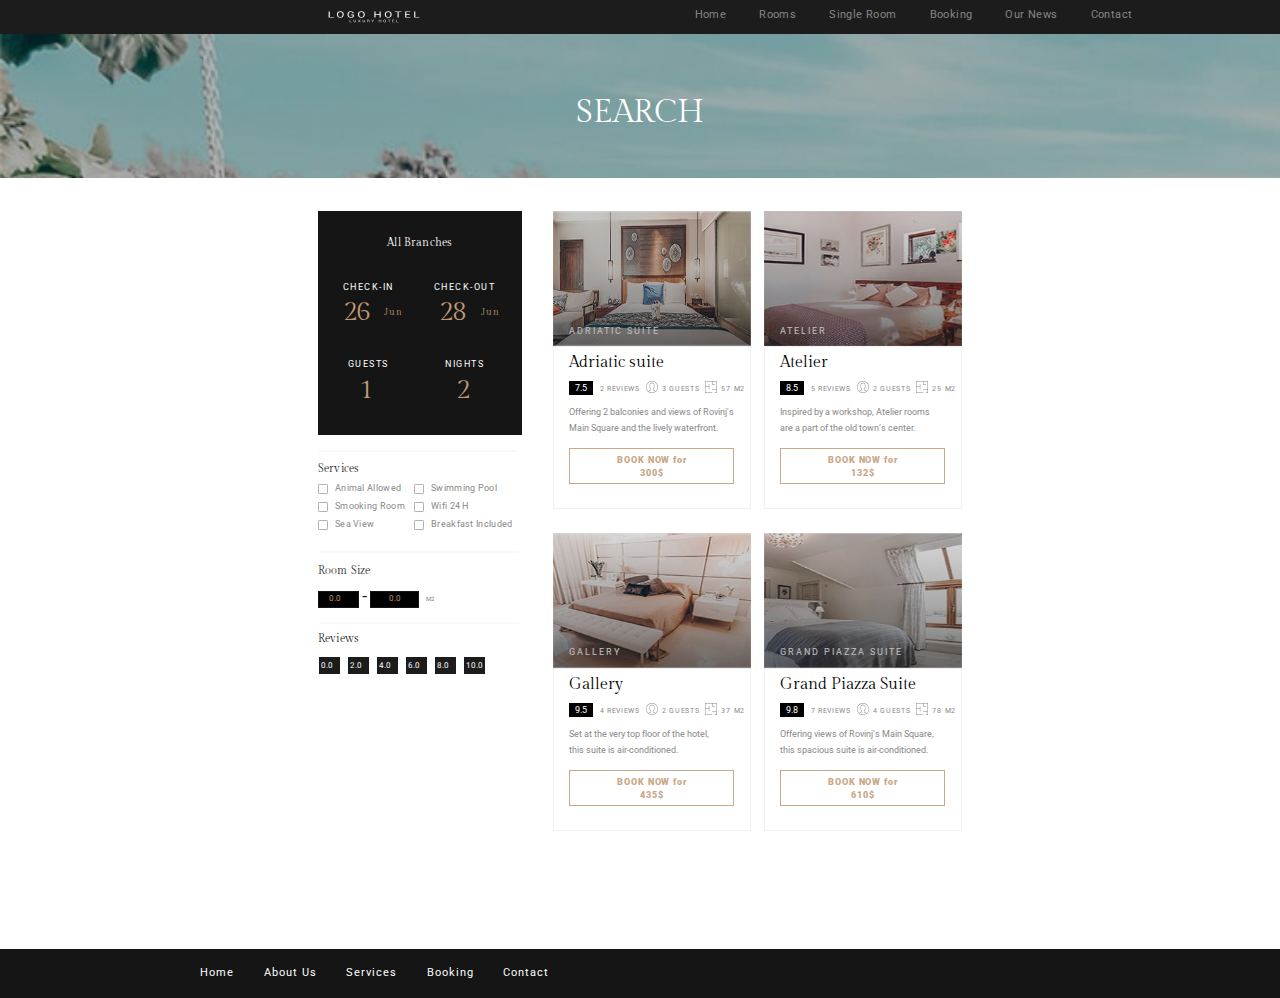
<file: list.html>
<!DOCTYPE html>
<html lang="en">

<head>
  <meta charset="UTF-8">
  <meta name="viewport" content="width=ho, initial-scale=1.0">
  <title>hotel bayview</title>
  <link href="https://fonts.googleapis.com/css2?family=Gilda+Display&family=Roboto:wght@300;400;900&display=swap"
    rel="stylesheet">
  <link rel="stylesheet" href="reset.css">
  <link rel="stylesheet" href="styles.css">
  <link rel="stylesheet" href="list.css">
</head>

<body>
  <header class="header">
    <div class="header__container">
      <a href="index.html"><img src="img/icons/logo.svg" alt="logo" class="header__logo"></a>
      <nav class="navigation">
        <a href="index.html" class="navigition__link">Home</a>
        <a href="list.html" class="navigition__link">Rooms</a>
        <a href="room.html" class="navigition__link">Single Room</a>
        <a href="#" class="navigition__link">Booking</a>
        <a href="#" class="navigition__link">Our News</a>
        <a href="#" class="navigition__link">Contact</a>
      </nav>
    </div>
    <div class="navigation__mobil"></div>
  </header>
  <main>
    <div class="search" data-speed="10" data-type="background">
      <h1 class="title title__search">SEARCH</h1>
    </div>
    <section class="list">
      <div class="list__content">
        <form class="form form__list">
          <div class="form__inner">
            <h2 class="title title__form">All Branches</h2>
            <div class="form__wrap">
              <div class="form__input-group form__input-group-bottom">
                <label for="date-in" class="form__label">CHECK-IN</label>
                <div class="form__part">
                  <input type="text" autocomplete="off" class="form__input" id="date-in"
                    placeholder="26">
                  <select size="1" class="form__select">
                    <option value="">Jan</option>
                    <option value="">Feb</option>
                    <option value="">Mar</option>
                    <option value="">Apr</option>
                    <option value="">May</option>
                    <option selected value="">Jun</option>
                    <option value="">Jul</option>
                    <option value="">Aug</option>
                    <option value="">Sep</option>
                    <option value="">Oct</option>
                    <option value="">Nov</option>
                    <option value="">Dec</option>
                  </select>
                </div>
              </div>
              <div class="form__input-group form__input-group-bottom">
                <label for="date-out" class="form__label">CHECK-OUT</label>
                <div class="form__part">
                  <input type="text" autocomplete="off" class="form__input" id="date-out"
                    placeholder="28">
                  <select size="1" class="form__select">
                    <option value="">Jan</option>
                    <option value="">Feb</option>
                    <option value="">Mar</option>
                    <option value="">Apr</option>
                    <option value="">May</option>
                    <option selected value="">Jun</option>
                    <option value="">Jul</option>
                    <option value="">Aug</option>
                    <option value="">Sep</option>
                    <option value="">Oct</option>
                    <option value="">Nov</option>
                    <option value="">Dec</option>
                  </select>
                </div>
              </div>
              <div class="form__input-group">
                <label for="guests" class="form__label">GUESTS</label>
                <input type="text" autocomplete="off" class="form__input form__input-width" id="guests"
                  placeholder="1">
              </div>
              <div class="form__input-group">
                <label for="nights" class="form__label">NIGHTS</label>
                <input type="text" autocomplete="off" class="form__input form__input-width" id="nights"
                  placeholder="2">
              </div>
            </div>
          </div>
          <div class="form__services">
            <h2 class="title title__form title__form-grey">Services</h2>
            <div class="form__option">
              <ul class="form__element">
                <li class="form__item">
                  <input type="checkbox" class="form__checkbox" id="Animal">
                  <label for="Animal" class="text">Animal Allowed</label>
                </li>
                <li class="form__item">
                  <input type="checkbox" class="form__checkbox" id="Smooking">
                  <label for="Smooking" class="text">Smooking Room</label>
                </li>
                <li class="form__item">
                  <input type="checkbox" class="form__checkbox" id="Sea">
                  <label for="Sea" class="text">Sea View</label>
                </li>
              </ul>
              <ul class="form__element">
                <li class="form__item">
                  <input type="checkbox" class="form__checkbox" id="Swimming">
                  <label for="Swimming" class="text">Swimming Pool</label>
                </li>
                <li class="form__item">
                  <input type="checkbox" class="form__checkbox" id="Wifi">
                  <label for="Wifi" class="text">Wifi 24 H</label>
                </li>
                <li class="form__item">
                  <input type="checkbox" class="form__checkbox" id="Breakfast">
                  <label for="Breakfast" class="text">Breakfast Included</label>
                </li>
              </ul>
            </div>
          </div>
          <div class="form__size">
            <h2 class="title__form title__form-grey title__form-bottom">Room Size</h2>
            <div class="form__size-input">
              <input type="text" class="form__input  form__input-small" placeholder="0.0">-<input type="text"
                class="form__input form__input-small form__input-left" placeholder="0.0">
              <span class="form__letter">M2</span>
            </div>
          </div>
          <div class="form__reviews">
            <h2 class="title__form title__form-grey title__form-bottom">Reviews</h2>
            <ul class="form__numbers">
              <li class="form__number form__number-color">0.0</li>
              <li class="form__number form__number-color">2.0</li>
              <li class="form__number form__number-color">4.0</li>
              <li class="form__number form__number-color">6.0</li>
              <li class="form__number form__number-color">8.0</li>
              <li class="form__number form__number-color">10.0</li>
            </ul>
          </div>
        </form>
        <div class="rooms__description">
          <h2 class="rooms__heading">List</h2>
          <div class="rooms__images">
            <a href="room.html" class="list__inner">
              <div class="rooms__wrap">
                <img src="img/rooms/Adriatic_Suite-min.jpg" class="list__image" alt="Adriatic Suite">
                <h5 class="rooms__caption">Adriatic Suite</h5>
              </div>
              <div class="list__description">
                <h5 class="title title__rooms">Adriatic suite</h5>
                <div class="rooms__part rooms__part-bottom">
                  <span class="rooms__item">7.5</span>
                  <span class="rooms__element">2 Reviews</span>
                  <img src="img/icons/user.svg" class="rooms__icon" alt="">
                  <span class="rooms__element">3 guests</span>
                  <img src="img/icons/plan.svg" class="rooms__icon" alt="">
                  <span class="rooms__element">57 M<sup>2</sup></span>
                </div>
                <p class="text text__rooms">Offering 2 balconies and views of Rovinj's
                  Main&nbsp;Square and the lively waterfront.</p>
                <button class="button button__list">BOOK NOW for 300$</button>
              </div>
            </a>
            <a href="room.html" class="list__inner list__inner-revers">
              <div class="rooms__wrap">
                <img src="img/rooms/Atelier-min.jpg" class="list__image" alt="Atelier">
                <h5 class="rooms__caption">Atelier</h5>
              </div>
              <div class="list__description list__description-reverse">
                <h5 class="title title__rooms">Atelier</h5>
                <div class="rooms__part rooms__part-bottom">
                  <span class="rooms__item">8.5</span>
                  <span class="rooms__element">5 Reviews</span>
                  <img src="img/icons/user.svg" class="rooms__icon" alt="">
                  <span class="rooms__element">2 guests</span>
                  <img src="img/icons/plan.svg" class="rooms__icon" alt="">
                  <span class="rooms__element">25 M<sup>2</sup></span>
                </div>
                <p class="text text__rooms">Inspired by a workshop, Atelier rooms
                  are&nbsp;a&nbsp;part&nbsp;of the old town’s center.</p>
                <button class="button button__list">BOOK NOW for 132$</button>
              </div>
            </a>
            <a href="room.html" class="list__inner">
              <div class="rooms__wrap">
                <img src="img/rooms/Gallery-min.jpg" class="list__image" alt="Gallery">
                <h5 class="rooms__caption">Gallery</h5>
              </div>
              <div class="list__description">
                <h5 class="title title__rooms">Gallery</h5>
                <div class="rooms__part rooms__part-bottom">
                  <span class="rooms__item">9.5</span>
                  <span class="rooms__element">4 Reviews</span>
                  <img src="img/icons/user.svg" class="rooms__icon" alt="">
                  <span class="rooms__element">2 guests</span>
                  <img src="img/icons/plan.svg" class="rooms__icon" alt="">
                  <span class="rooms__element">37 M<sup>2</sup></span>
                </div>
                <p class="text text__rooms">Set at the very top floor of the hotel,
                  this&nbsp;suite&nbsp;is air-conditioned.</p>
                <button class="button button__list button__list-bottom">BOOK NOW for 435$</button>
              </div>
            </a>
            <a href="room.html" class="list__inner list__inner-revers">
              <div class="rooms__wrap">
                <img src="img/rooms/Grand_Piazza_Suite-min.jpg" class="list__image" alt="Grand Piazza Suite">
                <h5 class="rooms__caption">Grand Piazza Suite</h5>
              </div>
              <div class="list__description list__description-reverse">
                <h5 class="title title__rooms">Grand Piazza Suite</h5>
                <div class="rooms__part rooms__part-bottom">
                  <span class="rooms__item">9.8</span>
                  <span class="rooms__element">7 Reviews</span>
                  <img src="img/icons/user.svg" class="rooms__icon" alt="">
                  <span class="rooms__element">4 guests</span>
                  <img src="img/icons/plan.svg" class="rooms__icon" alt="">
                  <span class="rooms__element">78 M<sup>2</sup></span>
                </div>
                <p class="text text__rooms">Offering views of Rovinj's Main Square,
                  this&nbsp;spacious suite is air-conditioned.</p>
                <button class="button button__list button__list-bottom">BOOK NOW for 610$</button>
              </div>
            </a>
          </div>
        </div>
      </div>
    </section>
  </main>
  <footer class="footer">
    <nav class="footer__navigation">
      <a href="index.html" class="footer__link">Home</a>
      <a href="#" class="footer__link">About Us</a>
      <a href="#" class="footer__link">Services</a>
      <a href="#" class="footer__link">Booking</a>
      <a href="#" class="footer__link">Contact</a>
    </nav>
  </footer>
  <script src="script.js"></script>
</body>

</html>
</file>
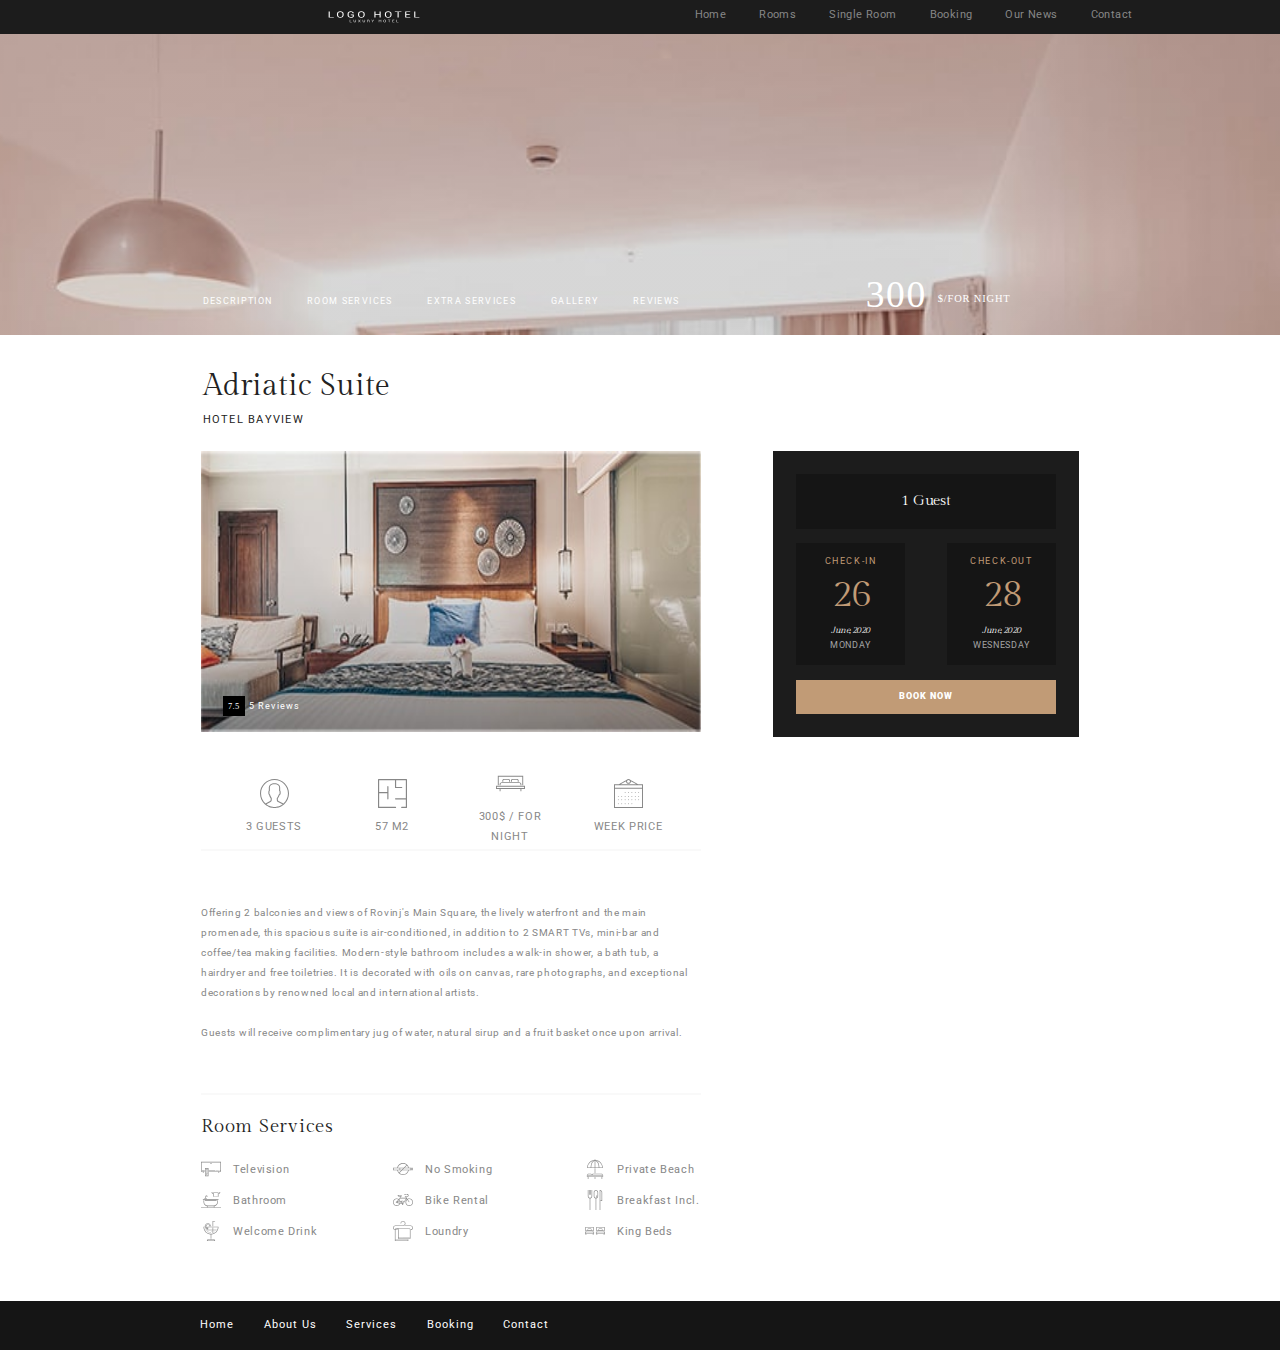
<file: room.html>
<!DOCTYPE html>
<html lang="en">

<head>
  <meta charset="UTF-8">
  <meta name="viewport" content="width=ho, initial-scale=1.0">
  <title>hotel bayview</title>
  <link href="https://fonts.googleapis.com/css2?family=Gilda+Display&family=Roboto:wght@300;400;900&display=swap"
    rel="stylesheet">
  <link rel="stylesheet" href="reset.css">
  <link rel="stylesheet" href="styles.css">
  <link rel="stylesheet" href="room.css">
</head>

<body>
  <header class="header">
    <div class="header__container">
      <a href="index.html"><img src="img/icons/logo.svg" alt="logo" class="header__logo"></a>
      <nav class="navigation">
        <a href="index.html" class="navigition__link">Home</a>
        <a href="list.html" class="navigition__link">Rooms</a>
        <a href="room.html" class="navigition__link">Single Room</a>
        <a href="#" class="navigition__link">Booking</a>
        <a href="#" class="navigition__link">Our News</a>
        <a href="#" class="navigition__link">Contact</a>
      </nav>
    </div>
    <div class="navigation__mobil"></div>
  </header>
  <main>
    <div class="room" data-speed="10" data-type="background">
      <div class="room__menu">
        <nav class="navigation navigation__room">
          <a href="#" class="navigition__link navigation__link-light">DESCRIPTION</a>
          <a href="#" class="navigition__link navigation__link-light">ROOM SERVICES</a>
          <a href="#" class="navigition__link navigation__link-light">EXTRA SERVICES</a>
          <a href="#" class="navigition__link navigation__link-light">GALLERY</a>
          <a href="#" class="navigition__link navigation__link-light">REVIEWS</a>
        </nav>
        <div class="room__value">
          <span class="room__price">300</span><span class="room__price-small">$/FOR night</span>
        </div>
      </div>
    </div>
    <section class="apartment">
      <h1 class="title title__apartment title__apartment-top">Adriatic Suite</h1>
      <h3 class="subtitle subtitle__apartment">HOTEL BAYVIEW</h3>
      <div class="apartment__container">
        <div class="apartment__inner">
          <div class="apartment__description">
            <img src="img/rooms/Adriatic_Suite-min.jpg" class="apartment__image" alt="">
            <div class="apartment__name">
              <span class="apartment__number">7.5</span>
              <span class="apartment__review">5 Reviews</span>
            </div>
            <ul class="apartment__wrap">
              <li class="apartment__part apartment__part-right">
                <img src="img/icons/user.svg" class="apartment__icon" alt="">
                <span class="apartment__item">3 GUESTS</span>
              </li>
              <li class="apartment__part">
                <img src="img/icons/plan.svg" class="apartment__icon" alt="">
                <span class="apartment__item">57 M2</span>
              </li>
              <li class="apartment__part apartment__part-big">
                <img src="img/icons/double-bed.svg" class="apartment__icon" alt="">
                <span class="apartment__item">300$ / FOR NIGHT</span>
              </li>
              <li class="apartment__part">
                <img src="img/icons/calendar-grey.svg" class="apartment__icon" alt="">
                <span class="apartment__item">WEEK PRICE</span>
              </li>
            </ul>
            <p class=" text text__apartment">Offering 2 balconies and views of Rovinj's Main Square, the&nbsp;lively
              waterfront and the main promenade, this&nbsp;spacious suite is air-conditioned, in addition to 2 SMART
              TVs, mini-bar and coffee/tea making facilities. Modern-style bathroom includes a walk-in shower, a bath
              tub, a hairdryer and free&nbsp;toiletries. It is decorated with oils on canvas, rare photographs, and
              exceptional decorations by renowned local and international artists.
              <br>
              <br>
              Guests will receive complimentary jug of water, natural sirup&nbsp;and a fruit basket once upon arrival.
            </p>
            <div class="apartment__services">
              <h2 class="title title__apartment title__apartment-small">Room Services</h2>
              <div class="apartment__grid">
                <div class="apartment__grid-item">
                  <img src="img/icons/television.svg" class="apartment__grid-icon" alt="">
                  <span class="apartment__grid-caption">Television</span>
                </div>
                <div class="apartment__grid-item">
                  <img src="img/icons/no-smoking.svg" class="apartment__grid-icon" alt="">
                  <span class="apartment__grid-caption">No Smoking</span>
                </div>
                <div class="apartment__grid-item">
                  <img src="img/icons/beach.svg" class="apartment__grid-icon" alt="">
                  <span class="apartment__grid-caption">Private Beach</span>
                </div>
                <div class="apartment__grid-item">
                  <img src="img/icons/bath.svg" class="apartment__grid-icon" alt="">
                  <span class="apartment__grid-caption">Bathroom</span>
                </div>
                <div class="apartment__grid-item">
                  <img src="img/icons/bicycle.svg" class="apartment__grid-icon" alt="">
                  <span class="apartment__grid-caption">Bike Rental</span>
                </div>
                <div class="apartment__grid-item">
                  <img src="img/icons/breakfast.svg" class="apartment__grid-icon" alt="">
                  <span class="apartment__grid-caption">Breakfast Incl.</span>
                </div>
                <div class="apartment__grid-item">
                  <img src="img/icons/cocktail.svg" class="apartment__grid-icon" alt="">
                  <span class="apartment__grid-caption">Welcome Drink</span>
                </div>
                <div class="apartment__grid-item">
                  <img src="img/icons/towel.svg" class="apartment__grid-icon" alt="">
                  <span class="apartment__grid-caption">Loundry</span>
                </div>
                <div class="apartment__grid-item">
                  <img src="img/icons/beds.svg" class="apartment__grid-icon" alt="">
                  <span class="apartment__grid-caption">King Beds</span>
                </div>
              </div>
            </div>
          </div>
        </div>
        <div class="reservation">
          <div class="reservation__guest">1 Guest</div>
          <div class="reservation__part">
            <div class="reservation__date">
              <span class="reservation__word">CHECK-IN</span>
              <span class="reservation__number">26</span>
              <span class="reservation__month">June, 2020</span>
              <span class="reservation__weekday">MONDAY</span>
            </div>
            <div class="reservation__date">
              <span class="reservation__word">CHECK-OUT</span>
              <span class="reservation__number">28</span>
              <span class="reservation__month">June, 2020</span>
              <span class="reservation__weekday">WESNESDAY</span>
            </div>
          </div>
          <button class="button button__reservation">BOOK NOW</button>
        </div>
      </div>
    </section>
  </main>
  <footer class="footer">
    <nav class="footer__navigation">
      <a href="index.html" class="footer__link">Home</a>
      <a href="#" class="footer__link">About Us</a>
      <a href="#" class="footer__link">Services</a>
      <a href="#" class="footer__link">Booking</a>
      <a href="#" class="footer__link">Contact</a>
    </nav>
  </footer>
  <script src="script.js"></script>
</body>
</file>
<file: styles.css>
.button {
  background: transparent;
  font-family: 'Roboto', sans-serif;
  font-weight: 900;
  letter-spacing: 1.35px;
  color: #ffffff;
  text-decoration: none;
}

.button:focus {
  outline: none;
}

.title {
  font-family: 'Gilda Display', serif;
}

.subtitle {
  font-family: 'Roboto', sans-serif;
}

.text {
  font-family: 'Roboto', sans-serif;
  font-size: 10.5px;
  line-height: 1.95;
  letter-spacing: 0.71px;
  color: #878787;
}

.header {
  position: fixed;
  top: 0;
  width: 100%;
  z-index: 99;
  padding: 11px 0;
  background-color: #1c1c1c;
}

.header__container {
  margin: 0 auto;
  width: 874px;
  display: flex;
  justify-content: space-between;
}

.header__logo {
  margin-top: 2px;
}

.navigation {
  display: flex;
  justify-content: space-between;
  width: 445px;
  font-family: 'Roboto', sans-serif;
  font-size: 10.5px;
  line-height: 1.95;
  letter-spacing: 0.35px;
}

.navigition__link {
  display: inline-block;
  text-decoration: none;
  color: #878787;
}

.navigition__link:hover {
  color: #ffffff;
}

.navigition__link::after {
  display: block;
  margin: auto;
  content: '';
  width: 0%;
  height: 1px;
  background-color: #878787;
  transition: width 0.5s ease-in-out;
}

.navigition__link:hover::after {
  width: 100%;
}

.rooms__wrap {
  position: relative;
  height: 184px;
}

.rooms__wrap::after {
  content:'';
  background-image: linear-gradient(to top, #1c1c1c, rgba(28, 28, 28, 0.5));
  display: block;
  position: absolute;
  top: 0;
  width: 100%;
  height: 100%;
  opacity: 0.3;
}

.rooms__caption {
  position: absolute;
  left: 23px;
  bottom: 10px;
  text-transform: uppercase;
  font-family: 'Roboto', sans-serif;
  font-size: 8.5px;
  line-height: 2.41;
  letter-spacing: 1.3px;
  color: #ffffff;
}

.rooms__icon {
  width: 17px;
  height: 17px;
}

.rooms__title-small {
  margin-bottom: 12px;
  font-size: 22.5px;
  line-height: 0.71;
  letter-spacing: 0.9px;
  color: #1c1c1c;
}

.rooms__element {
  margin-right: 13px;
  font-family: 'Roboto', sans-serif;
  font-size: 9px;
  line-height: 2.28;
  letter-spacing: 0.7px;
  color: #878787;
  text-transform: uppercase;
}

.rooms__item {
  margin-right: 3px;
  padding: 5px;
  background-color: #000000;
  font-family: 'Roboto', sans-serif;
  font-size: 8.5px;
  line-height: 2.41;
  letter-spacing: -0.17px;
  text-align: left;
  color: #ffffff;
}

.footer {
  padding: 25px 0 0 282px;
  height: 41px;
  background-color: #151515;
}

.footer__navigation {
  display: flex;
  justify-content: space-between;
  width: 333px;
  font-family: 'Roboto', sans-serif;
  font-size: 9.5px;
  line-height: 2.16;
  letter-spacing: 1.3px;
}

.footer__link {
  text-decoration: none;
  color: #ffffff;
}

.footer__link:hover {
  color: #878787;
}

.footer__link::after {
  display: block;
  margin: auto;
  content: '';
  width: 0%;
  height: 1px;
  background-color: #878787;
  transition: width 0.5s ease-in-out;
}

.footer__link:hover::after {
  width: 100%;
}

@media screen and (min-width: 1024px) and (max-width: 1439px) {
  .header {
    padding: 8px 0;
  }

  .header__container {
    box-sizing: border-box;
    padding-left: 180px;
    width: 985px;
  }

  .header__logo {
    width: 122px;
    height: 15px;
  }

  .navigation {
    width: 438px;
    font-size: 11px;
    line-height: 1.32;
    letter-spacing: 0.4px;
  }

  .button {
    font-size: 9px;
    font-weight: 900;
    line-height: 1.61;
    letter-spacing: 0.9px;
  }

  .text {
    font-size: 9px;
    line-height: 1.78;
    letter-spacing: 0.3px;
  }

  .rooms__item {
    padding: 2px 4px;
  }

  .rooms__element {
    margin-right: 11px;
    font-size: 7px;
    line-height: 2.07;
  }

  .rooms__icon {
    width: 12px;
    height: 12px;
  }

  .rooms__text {
    margin-bottom: 12px;
  }

  .rooms__caption {
    left: 18px;
    bottom: 8px;
    font-size: 9px;
    line-height: 1.61;
    letter-spacing: 1.4px;
  }

  .footer {
    padding: 17px 0 0 200px;
    height: 32px;
  }

  .footer__navigation {
    width: 349px;
    font-size: 11px;
    line-height: 1.32;
    letter-spacing: 1px;
  }
}

@media screen and (max-width: 1023px) {
  .header {
    padding: 6px 0 0;
  }

  .header__container {
    padding-left: 46px;
    width: 100%;
  }

  .rooms__caption {
    left: 23px;
    bottom: 17px;
    font-size: 18px;
    line-height: 1.14;
    letter-spacing: 3.2px;
  }

  .footer {
    padding: 17px 0 0 45px;
    height: 27px;
  }

  .footer__navigation {
    width: 408px;
    font-size: 16px;
    line-height: 0.56;
    letter-spacing: 1.4px;
  }

  .navigation {
    flex-direction: column;
    justify-content: start;
    padding-top: 32px;
    padding-right: 103px;
    padding-bottom: 46px;
    right: 0;
    top: 0;
    width: 100%;
    font-size: 14px;
    line-height: 2.75;
    letter-spacing: 0.84px;
    text-align: right;
    margin-top: -345px;
    transition: all 1.5s ease;
  }

  .navigation__mobil {
    display: block;
    position: absolute;
    z-index: 6;
    width: 23px;
    height: 2px;
    background-color: #fff;
    right: 58px;
    top: 19px;
    cursor: pointer;
  }

  .navigation__mobil:before {
    content: '';
    display: block;
    position: absolute;
    top: 0;
    left: 0;
    width: 23px;
    height: 2px;
    background-color: #fff;
    margin-top: -6px;
  }

  .navigation__mobil:after {
    content: '';
    display: block;
    position: absolute;
    top: 0;
    left: 0;
    width: 23px;
    height: 2px;
    background-color: #fff;
    margin-top: 6px;
  }

  .navigation__mobil-active {
    height: 0;
  }

  .navigation__mobil-active:before {
    transform: rotate(45deg);
    margin-top: 0;
  }

  .navigation__mobil-active:after {
    transform: rotate(-45deg);
    margin-top: 0;
  }

  .navigation-active {
    margin-top: 0;
  }

  .navigition__link {
    color: #ffffff;
    text-transform: uppercase;
  }

  .navigition__link:hover {
    text-shadow: 0px 0px 8px rgba(255, 255, 255, 1);
    transition: text-shadow 0.5s ease-in;
  }

  .navigition__link::after {
    margin-right: 0;
    width: 195px;
    height: 3px;
    background-color: #c19b76;
  }
}
</file>
<file: list.css>
.search {
  position: relative;
  padding: 145px 0 127px 0;
  background: url("img/list-bc-min.jpg") fixed;
  background-size: cover;
}

.search::after {
	content:'';
  background-image: linear-gradient(to top, rgba(28, 28, 28, 0.2), rgba(28, 28, 28, 0.2));
	display: block;
  position: absolute;
  top: 0;
	width: 100%;
  height: 100%;
  opacity: 0.7;
}

.title__search {
  position: relative;
  font-size: 52px;
  line-height: 1.29;
  letter-spacing: -0.2px;
  color: #ffffff;
  text-align: center;
  z-index: 1;
}

.list {
  margin: 0 auto;
  padding: 35px 0 72px 0;
}

.list__content {
  display: flex;
  justify-content: space-between;
  margin: 0 auto;
  max-width: 880px;
}

.list__inner {
  margin-bottom: 31px;
  max-width: 280px;
  text-decoration: none;
}

.list__image {
  width: 280px;
  height: 186px;
}

.list__description {
  padding-top: 26px;
  padding-left: 24px;
  border: solid 0.8px #f1f1f1;
}

.list__description .text__rooms {
  margin-bottom: 16px;
  letter-spacing: 0.62px;
}

.button__list {
  margin-bottom: 24px;
  padding: 5px 45px 6px 22px;
  border: solid 1.5px #c9a787;
  color: #c9a787;
  font-size: 8.5px;
  line-height: 2.41;
}

.button__list:hover {
  box-shadow: 0 0 8px 0 #c9a787 inset, 0 0 8px 3px #c9a787;
  transition: box-shadow 0.2s ease-in;
}

.button__list-bottom {
  margin-bottom: 29px;
}

.form__list {
  width: 31.6%;
}

.form__inner {
  position: relative;
  display: flex;
  flex-wrap: wrap;
  padding-top: 35px;
  padding-bottom: 42px;
  background-color: #151515;
}

.form__inner::after {
  position: absolute;
  display: block;
  content: '';
  bottom: -22px;
  width: 279px;
  height: 2px;
  background-color: #f9f9f9;
}

.form__wrap {
  display: flex;
  justify-content: space-between;
  flex-wrap: wrap;
  padding: 0 40px;
  background-color: #151515;
}

.form__input-group {
  display: flex;
  flex-direction: column;
  width: 80px;
}

.form__input-group-bottom {
  margin-bottom: 40px;
}

.form__label {
  font-family: 'Roboto', sans-serif;
  font-size: 9px;
  line-height: 2.28;
  letter-spacing: 1.6px;
  color: #ffffff;
  text-align: center;
}

.form__part {
  display: flex;
  justify-content: space-between;
  width: 71px;
}

.form__input {
  width: 50px;
  background-color: #151515;
  border: solid 0.8px #151515;
  color: #ffffff;
  font-family: 'Gilda Display', serif;
  font-size: 37.5px;
  line-height: 0.55;
  letter-spacing: -2.25px;
  text-align: center;
}

.form__input::placeholder {
  color: #c19b76;
}

.form__input-width {
  width: 70px;
}

.form__select{
  -webkit-appearance: none;
  border: none;
  background-color: #151515;
  color: #c19b76;
  font-family: 'Gilda Display', serif;
  font-size: 9px;
  letter-spacing: 1px;
}

.form__select:focus {
  outline: none;
}

.form__input-small {
  margin-right: 8px;
  padding-left: 10px;
  width: 39px;
  height: 20px;
  background-color: #000000;
  border: solid 0.8px #151515;
  color: #ffffff;
  font-family: 'Roboto', sans-serif;
  font-size: 10px;
  line-height: 1.81;
  letter-spacing: -0.16px;
  text-align: left;
}

.form__services {
  padding-top: 43px;
}

.form__services::after {
  display: block;
  content: '';
  margin: auto;
  margin-top: 23px;
  width: 279px;
  height: 2px;
  background-color: #f9f9f9;
}

.title__form {
  margin: 0 auto;
  margin-bottom: 40px;
  font-family: 'Gilda Display', serif;
  font-size: 15px;
  line-height: 1.37;
  letter-spacing: 0.2px;
  color: #ffffff;
}

.title__form-grey {
  margin-bottom: 9px;
  letter-spacing: 0.9px;
  color: #1c1c1c;
}

.title__form-bottom {
  margin-bottom: 14px;
}

.form__option {
  display: flex;
  justify-content: space-between;
  padding: 0 18px 0 3px;
}

.form__checkbox {
  display: none;
}

.form__checkbox + .text::before {
  content: "\2713";
  color: transparent;
  display: inline-block;
  margin-right: 10px;
  height: 9px;
  width: 9px;
  border-radius: 1.1px;
  border: solid 0.4px #b3b3b3;
  font-size: 12px;  
  line-height: 12px;
}

.form__checkbox:checked + .text:before {
  color: #000;
}

.form__size {
  padding-top: 21px;
}

.form__size::after {
  display: block;
  content: '';
  margin: auto;
  margin-top: 30px;
  width: 279px;
  height: 2px;
  background-color: #f9f9f9;
}

.form__reviews {
  padding-top: 22px;
}

.form__number {
  display: inline-block;
  margin-left: 1px;
  margin-right: 6px;
  padding-left: 8px;
  padding-top: 3px;
  width: 22px;
  height: 21px;
  background-color: #1c1c1c;
  font-family: 'Roboto', sans-serif;
  font-size: 9.5px;
  line-height: 2.16;
  letter-spacing: -0.19px;
  color: #ffffff;
}

.form__number-color:hover {
  background-color: #c19b76;
  transition: background-color 0.5s ease-in-out;
}

.form__number-big {
  margin-left: 4px;
  margin-right: 11px;
  padding: 3px 18px 0 7px;
  background-color: #1c1c1c;
  font-family: 'Roboto', sans-serif;
  font-size: 9.5px;
  line-height: 2.16;
  letter-spacing: -0.19px;
  color: #ffffff;
}

.form__number-left {
  margin-left: 8px;
}

.form__letter {
  font-family: 'Roboto', sans-serif;
  font-size: 9px;
  line-height: 2.28;
  color: #878787;
}

.rooms__description {
  width: 66%;
}

.rooms__wrap-bottom {
  margin-bottom: 20px;
}

.rooms__part-bottom {
  margin-bottom: 14px;
}

.rooms__item-size {
  padding: 4px;
}

.rooms__item-right {
  margin-right: 4px;
}

.rooms__element-right {
  margin-right: 8px;
}

.button__rooms {
  padding: 7px 20px 5px 26px;
  background-color: #1c1c1c;
  border: solid 1.5px #1c1c1c;
}

.rooms__caption {
  position: absolute;
  left: 24px;
  bottom: 9px;
  text-transform: uppercase;
  font-family: 'Roboto', sans-serif;
  font-size: 8.5px;
  line-height: 2.41;
  letter-spacing: 1.3px;
  color: #ffffff;
}

.rooms__images {
  display: flex;
  justify-content: space-between;
  flex-wrap: wrap;
}

.title__rooms {
  margin-bottom: 10px;
  color: #000000;
  font-size: 22.5px;
  line-height: 0.71;
}

.rooms__heading {
  display: none;
}

@media screen and (min-width: 1024px) and (max-width: 1439px) {
  .search {
    padding: 89px 0 42px 0;
  }

  .title__search {
    font-size: 32px;
    line-height: 1.48;
  }

  .list {
    padding: 33px 0 94px 0;
  }

  .list__content {
    max-width: 644px;
  }

  .list__form {
    margin-left: 10px;
    width: 33%;
  }

  .list__inner {
    margin-bottom: 24px;
    max-width: 198px;
  }

  .form__inner {
    padding-top: 25px;
    padding-bottom: 27px;
  }

  .form__inner::after {
    bottom: -17px;
    width: 199px;
  }

  .form__wrap {
    padding: 0 17px 0 10px;
  }

  .title__form {
    margin-bottom: 29px;
    font-size: 11px;
    line-height: 1.32;
    letter-spacing: 0.15px;
  }

  .form__label {
    font-size: 9px;
    line-height: 1.61;
    letter-spacing: 1.5px;
  }

  .form__input {
    font-size: 27px;
    line-height: 0.54;
    letter-spacing: -1.62px;
  }
  
  .form__input-small {
    margin-right: 3px;
    width: 27px;
    height: 13px;
    font-size: 8px;
    line-height: 1.81;
    letter-spacing: -0.16px;
  }

  .form__input-left {
    margin-left: 3px;
    padding-left: 18px;
  }

  .form__input-group-width {
    max-width: 85px;
  }

  .form__input-group-bottom {
    margin-bottom: 27px;
  }

  .form__input-black {
    width: 27px;
  }

  .form__input-light {
    line-height: 1.4;
  }

  .form__label {
    margin-bottom: 0;
  }

  .form__letter {
    font-size: 6px;
  }

  .form__services {
    padding-top: 27px;
  }

  .form__services::after {
    margin-top: 19px;
    width: 199px;
  }

  .title__form-grey {
    margin-bottom: 2px;
  }

  .form__option {
    padding: 0 9px 0 0;
  }

  .form__checkbox + .text::before {
    margin-right: 7px;
    height: 8px;
    width: 8px;
    font-size: 8px;
    line-height: 8px;
  }

  .form__size {
    padding-top: 11px;
  }

  .form__size::after {
    margin-top: 14px;
    width: 199px;
  }

  .title__form-bottom {
    margin-bottom: 9px;
  }

  .form__number-big {
    margin-left: 3px;
    padding: 1px 14px 1px 4px;
  }

  .form__reviews {
    padding-top: 8px;
  }

  .form__number {
    margin-right: 3px;
    padding-left: 2px;
    padding-top: 2px;
    width: 19px;
    height: 15px;
    font-size: 8px;
    line-height: 1.81;
    letter-spacing: -0.16px;
  }

  .rooms__wrap {
    height: 135px;
  }

  .rooms__caption {
    left: 16px;
    bottom: 5px;
    letter-spacing: 2px;
  }
  
  .list__image {
    width: 198px;
    height: 135px;
  }

  .list__description {
    padding-top: 11px;
    padding-left: 15px;
  }

  .list__description .text {
    letter-spacing: -0.01px;
  }

  .list__description .text__rooms {
    margin-bottom: 12px;
  }

  .title__rooms {
    font-size: 16px;
    line-height: 0.6;
  }

  .button__list {
    margin-bottom: 24px;
    padding: 5px 34px 3px 35px;
    width: 165px;
    line-height: 1.5;
  }

  .rooms__description {
    width: 63.5%
  }

  .title__rooms-small {
    margin-bottom: 7px;
    font-size: 16px;
    line-height: 0.72;
  }

  .rooms__part-bottom {
    margin-bottom: 6px;
  }

  .rooms__item {
    padding: 2px 6px;
  }

  .rooms__element {
    margin-right: 2px;
  }
}


@media screen and (max-width: 1023px) {
  .search {
    padding: 117px 0 89px 0;
  }

  .title__search {
    font-size: 48px;
    line-height: 0.63;
    letter-spacing: -0.8px;
  }

  .list {
    margin: 0 auto;
    padding: 32px 0 14px 0;
  }

  .list__content {
    flex-direction: column;
    max-width: 527px;
  }

  .form__list {
    width: 100%;
  }

  .form__inner {
    flex-direction: column;
    padding-top: 17px;
    padding-bottom: 0;
  } 

  .form__inner::after {
    display: none;
  }

  .title__form {
    font-size: 22px;
    line-height: 0.41;
    letter-spacing: 0.4px;
    text-align: center;
  }

  .form__inner .title__form {
    margin-bottom: 26px;
  }

  .form__input-group {
    width: 100px;
  }

  .form__label {
    margin-bottom: 6px;
    font-size: 14px;
    line-height: 0.64;
    letter-spacing: 2.7px;
  }

  .form__part {
    display: flex;
    flex-direction: column;
  }

  .form__input {
    width: 90px;
  }

  .form__select {
    margin-left: 33px;
    font-size: 20px;
    line-height: 1;
    letter-spacing: -1.2px;
  }

  .form__select-black {
    padding-top: 7px;
  }

  .form__wrap {
    height: 114px;
    padding: 0 45px 0 21px;
  }

  .form__input-group {
    margin-right: 12px;
  }

  .form__input-group-bottom {
    margin-bottom: 0;
  }

  .form__services {
    padding-top: 39px;
  }

  .form__services::after {
    display: none;
  } 

  .form__option {
    padding: 0 21px 0 54px;
  }

  .form__services .title__form-grey {
    margin-bottom: 32px;
  }

  .form__item {
    margin-bottom: 15px;
  }

  .form .text {
    font-size: 16px;
    line-height: 0.56;
    letter-spacing: 0.96px;
  }

  .form__checkbox + .text::before {
    height: 14px;
    width: 14px;
  }

  .form__size {
    padding-top: 26px;
  }

  .form__size .title__form-grey {
    margin-bottom: 20px;
  }

  .form__size::after {
    display: none;
  }
  
  .form__size-input {
    display: flex;
    justify-content: space-between;
    margin: 0 auto;
    max-width: 210px;
  }

  .form__input-small {
    box-sizing: border-box;
    padding-right: 10px;
    width: 67px;
    height: 28px;
  }

  .form__input-light {
    font-size: 14px;
    line-height: 0.64;
    letter-spacing: -0.28px;
    text-align: right;
  }

  .form__letter {
    display: none;
  }

  .form__reviews {
    padding-top: 52px;
  }

  .form__reviews .title__form-grey {
    margin-bottom: 47px;
    letter-spacing: 1.2px;
  }

  .form__numbers {
    margin-left: 67px;
    max-width: 396px;
  }

  .form__number {
    box-sizing: border-box;
    margin-right: 12px;
    padding: 8px 15px;
    width: 49px;
    height: 24px;
    font-size: 14px;
    line-height: 0.64;
    letter-spacing: -0.28px;
  }

  .rooms__description {
    padding-top: 32px;
  }

  .rooms__heading {
    display: block;
    margin-bottom: 16px;
    font-family: 'Gilda Display', serif;
    font-size: 22px;
    line-height: 0.41;
    letter-spacing: 1.32px;
    text-align: center;
  }

  .rooms__description {
    padding-left: 15px;
    width: 100%;
  }

  .rooms__part {
    display: none;
  }

  .list__inner {
    display: flex;
    box-sizing: border-box;
    padding: 17px 20px 17px 15px;
    margin-bottom: 18px;
    max-width: 503px;
    height: 168px;
    border: solid 1px #a3a3a3;
  }

  .list__inner-revers {
    flex-direction: row-reverse;
    margin-bottom: 24px;
    padding: 17px 13px;
  }

  .rooms__wrap {
    height: 133px;
  }

  .list__image {
    width: 198px;
    height: 133px;
  }

  .list__description {
    padding-top: 0;
    border: none;
  }

  .list__description-reverse {
    padding-left: 0;
    padding-top: 7px;
    padding-right: 30px;
  }

  .list__description .text__rooms {
    margin-bottom: 8px;
    letter-spacing: 0.93px;
  }

  .list__description .button {
    line-height: 1;
    letter-spacing: 1.9px;
  }

  .button__list {
    padding: 8px 16px 7px 14px;
  }

  .title__rooms-small {
    font-size: 22px;
    line-height: 0.7;
  }

  .text__rooms {
    margin-bottom: 9px;
    font-size: 16px;
    line-height: 1.5;
  }

  .rooms__caption {
    left: 14px;
    bottom: 17px;
    font-size: 14px;
    line-height: 0.64;
    letter-spacing: 2.5px;
  }
}
</file>
<file: room.css>
.room {
  position: relative;
  padding-top: 285px;
  padding-bottom: 22px;
  background: url(img/room-background-min.jpg) 50% 100% fixed;
  background-size: cover;
  background-position: bottom 0;
}

.room::after {
	content:'';
  background-image: linear-gradient(to top, rgba(28, 28, 28, 0.2), rgba(28, 28, 28, 0.2));
	display: block;
  position: absolute;
  top: 0;
  left: 0;
	width: 100%;
  height: 100%;
  opacity: 0.7;
}

.room__menu {
  display: flex;
  justify-content: space-between;
  margin: 0 auto;
  max-width: 875px;
  width: 100%;
}

.navigation__room {
  position: relative;
  max-width: 477px;
  width: 100%;
  padding-top: 6px;
  font-size: 9px;
  line-height: 2.28;
  letter-spacing: 1.35px;
  z-index: 1;
}

.room__value {
  position: relative;
  z-index: 1;
  padding-right: 67px;
}

.room__price {
  margin-right: 11px;
  font-size: 37.5px;
  line-height: 0.55;
  letter-spacing: 1.6px;
  color: #ffffff;
}

.room__price-small {
  vertical-align: top;
  font-size: 10.5px;
  line-height: 2.6;
  letter-spacing: 0.8px;
  color: #ffffff;
  text-transform: uppercase;
}

.navigation__link-light {
  color: #ffffff;
}

.navigation__link-light:hover {
  color: #3d3838;
}

.apartment {
  margin: 0 auto;
  padding-top: 36px;
  padding-bottom: 59px;
}

.apartment__container {
  display: flex;
  justify-content: space-between;
  margin: 0 auto;
  max-width: 878px;
  width: 100%;
}

.apartment__description {
  position: relative;
  max-width: 579px;
}

.apartment__name {
  position: absolute;
  top: 245px;
  left: 22px;
}

.apartment__number {
  padding: 5px;
  background-color: #000000;
  font-size: 8.5px;
  line-height: 2.41;
  letter-spacing: 0.34px;
  color: #ffffff;
}

.apartment__review {
  font-family: 'Roboto', sans-serif;
  font-size: 8.5px;
  line-height: 2.41;
  letter-spacing: 1.19px;
  color: #ffffff;
}

.title__apartment {
  margin-bottom: 7px;
  font-size: 30px;
  max-width: 875px;
  margin: 0 auto 9px;
}

.title__apartment-small {
  margin-bottom: 24px;
  font-size: 19px;
  line-height: 0.84;
  letter-spacing: 0.76px;
}

.subtitle__apartment {
  margin: 0 auto 21px;
  max-width: 875px;
  font-size: 10.5px;
  line-height: 1.95;
  letter-spacing: 1.25px;
}

.apartment__image {
  margin-bottom: 37px;
  width: 579px;
  height: 281px;
}

.apartment__wrap {
  position: relative;
  display: flex;
  justify-content: space-between;
  padding: 0 23px;
  margin: 0 auto;
  margin-bottom: 55px;
}

.apartment__wrap::after {
  display: block;
  position: absolute;
  top: 80px;
  left: 0;
  content: '';
  width: 579px;
  height: 2px;
  background-color: #f9f9f9;
}

.apartment__part {
  display: flex;
  justify-content: center;
  flex-direction: column;
  width: 100px;
}

.apartment__icon {
  margin: 0 auto;
  margin-bottom: 9px;
  width: 29px;
  height: 29px;
}

.apartment__item, .apartment__grid-caption {
  font-family: 'Roboto', sans-serif;
  font-size: 10.5px;
  line-height: 1.95;
  letter-spacing: 0.63px;
  text-align: left;
  color: #878787;
  text-align: center;
}

.text__apartment {
  position: relative;
  margin-bottom: 76px;
  max-width: 576px;
  letter-spacing: 0.69px;
  line-height: 2;
}

.text__apartment::after {
  display: block;
  position: absolute;
  top: 190px;
  left: 0;
  content: '';
  width: 579px;
  height: 2px;
  background-color: #f9f9f9;
}

.apartment__grid {
  display: grid;
  grid-template-columns: 140px 140px 140px;
  grid-column-gap: 52px;
  grid-row-gap: 10px;
}

.apartment__grid-icon {
  margin-right: 8px;
  width: 20px;
  height: 20px;
}

.reservation {
  padding: 23px;
  max-width: 231px;
  width: 100%;
  min-height: 234px;
  height: 100%;
  background-color: #1c1c1c;
}

.reservation__guest {
  margin-bottom: 14px;
  padding: 17px 80px;
  background-color: #151515;
  font-family: 'Gilda Display', serif;
  font-size: 15px;
  line-height: 1.37;
  letter-spacing: -0.2px;
  color: #ffffff;
  text-align: center;
}

.reservation__part {
  display: flex;
  justify-content: space-between;
  margin-bottom: 15px;
}

.reservation__date {
  display: flex;
  flex-direction: column;
  padding: 8px 0 16px;
  max-width: 109px;
  width: 100%;
  background-color: #151515;
  text-align: center;
}

.reservation__word {
  margin-bottom: 14px;
  font-family: 'Roboto', sans-serif;
  font-size: 9px;
  line-height: 2.28;
  letter-spacing: 1.6px;
  color: #c19b76;
}

.reservation__number {
  margin-bottom: 20px;
  font-family: 'Gilda Display', serif;
  font-size: 37.5px;
  line-height: 0.55;
  letter-spacing: -2.25px;
  color: #c19b76;
}

.reservation__month {
  margin-bottom: 6px;
  font-family: 'Gilda Display', serif;
  font-style: italic;
  font-size: 9px;
  letter-spacing: -0.54px;
  color: #ffffff;
}

.reservation__weekday {
  font-family: 'Roboto', sans-serif;
  font-size: 8.5px;
  letter-spacing: 0.68px;
  color: #a3a3a3;
}

.button__reservation {
  padding: 9px 0;
  width: 100%;
  background-color: #c19b76;
  border: solid 1.5px #c19b76;
  font-size: 8.5px;
}

.button__reservation:hover {
  text-shadow: 0px 0px 6px rgba(255, 255, 255, 1);
  background-color: #bf6652;
  border: solid 1.5px #bf6652;
  transition: all 0.5s ease-in;
}

@media (min-width: 1680px) {
  .navigation__reservation {
    max-width: 577px;
  }
}

@media screen and (min-width: 1260px) and (max-width: 1439px) {
  .apartment__description {
    max-width: 500px;
  }

  .apartment__image {
    width: 500px;
  }

  .text__apartment {
    max-width: 490px;
    font-size: 10px;
  }

  .text__apartment::after {
    width: 500px;
  }

  .apartment__wrap::after {
    width: 500px;
  }

  .reservation {
    max-width: 260px;
  }
}

@media screen and (min-width: 1024px) and (max-width: 1259px) {
  .room {
    padding-top: 156px;
    padding-bottom: 11px;
    padding-left: 202px;
    padding-right: 244px;
  }

  .navigation__room {
    width: 72.5%;
  }

  .room__value {
    padding-right: 0;
  }

  .room__price {
    font-size: 27px;
    line-height: 0.7;
  }

  .room__price-small {
    font-size: 9px;
    line-height: 2.5;
    letter-spacing: 0.87px;
  }

  .title__apartment {
    max-width: 625px;
    font-size: 21.5px;
    line-height: 0.53;
  }

  .apartment {
    padding-top: 23px;
    padding-bottom: 57px;
  }

  .subtitle__apartment {
    margin-bottom: 11px;
    max-width: 625px;
    letter-spacing: 0.22px;
  }

  .apartment__container {
    width: 60.8%;
  }

  .apartment__description {
    max-width: 411px;
  }

  .apartment__image {
    margin-bottom: 22px;
    width: 411px;
    height: 200px;
  }

  .apartment__name {
    top: 171px;
    left: 15px;
  }

  .apartment__number {
    padding: 2px 4px;
    font-size: 8px;
    line-height: 1.81;
    letter-spacing: 0.32px;
  }

  .apartment__review {
    font-size: 9px;
    line-height: 1.61;
    letter-spacing: 2px;
  }

  .apartment__wrap {
    margin-bottom: 35px;
    padding: 0;
  }

  .apartment__wrap::after {
    top: 60px;
    width: 411px;
  }

  .apartment__icon {
    margin-bottom: 5px;
    width: 21px;
    height: 21px;
  }
  .apartment__item {
    font-size: 9px;
    line-height: 1.61;
    letter-spacing: 0.54px;
  }

  .text__apartment {
    margin-bottom: 15px;
    max-width: 400px;
    letter-spacing: 0.58px;
    text-align: left;
  }

  .text__apartment::after {
    display: none;
  }

  .title__apartment-small {
    margin-bottom: 12px;
    font-size: 14px;
    line-height: 0.82;
    letter-spacing: 0.56px;
  }

  .apartment__grid {
    grid-template-columns: 110px 110px 110px;
    grid-column-gap: 27.5px;
    grid-row-gap: 8px;
  }

  .apartment__grid-icon {
    margin-right: 4px;
    width: 14px;
    height: 12px;
  }

  .apartment__grid-caption {
    font-size: 9px;
    line-height: 1.61;
    letter-spacing: 0.54px;
  }

  .reservation {
    padding: 16px 16px 15px;
    max-width: 167px;
    min-height: 168px;
  } 

  .reservation__guest {
    margin-bottom: 14px;
    padding: 11px 40px;
    font-size: 11px;
    line-height: 1.32;
    letter-spacing: -0.44px;
  }

  .reservation__part {
    margin-bottom: 10px;
  }

  .reservation__date {
    padding: 4px 0 7px;
    width: 45%;
  }

  .reservation__word {
    margin-bottom: 9px;
    font-size: 8px;
    line-height: 1.81;
    letter-spacing: 0.64px;
  }

  .reservation__number {
    margin-bottom: 6px;
    font-size: 27px;
    line-height: 0.54;
    letter-spacing: 1.2px;
  }

  .reservation__month {
    margin-bottom: 0;
    font-size: 8px;
    line-height: 1.81;
    letter-spacing: -0.48px;
  }

  .reservation__weekday {
    font-size: 8px;
    line-height: 1.81;
    letter-spacing: 0.64px;
  } 

  .button__reservation {
    padding: 4px 0;
  }
}

@media screen and (max-width: 1023px) {
  .room {
    padding: 0;
    height: 239px;
  }

  .room__menu {
    display: none;
  }

  .apartment {
    position: relative;
    padding-bottom: 33px;
  }

  .title__apartment-top {
    position: absolute;
    top: -117px;
    left: 50%;
    margin-left: -190px;
    max-width: 500px;
    font-size: 48px;
    line-height: 0.63;
    letter-spacing: -0.4px;
    color: #ffffff;
    text-transform: uppercase;
  } 

  .subtitle__apartment {
    display: none;
  }

  .apartment__container {
    flex-direction: column-reverse;
    max-width: 526px;
    width: 100%;
  }

  .apartment__description {
    max-width: 559px;
  }

  .apartment__image {
    margin-bottom: 24px;
    width: 523px;
    height: 227px;
  }

  .apartment__name {
    top: 201px;
    left: 21px;
  }

  .apartment__wrap {
    justify-content: start;
    margin-bottom: 34px;
    padding: 0 0 0 15px;
  }

  .apartment__wrap::after {
    display: none;
  }

  .apartment__part-right {
    margin-right: 35px;
  }

  .apartment__part-big {
    margin-right: 10px;
    width: 147px;
  }

  .apartment__icon {
    margin-bottom: 13px;
    width: 42px;
    height: 41px;
  }

  .apartment__item {
    font-size: 16px;
    line-height: 0.91;
    letter-spacing: 0.96px;
  }

  .apartment .text {
    font-size: 18px;
    line-height: 1.56;
    letter-spacing: 1.14px;
    text-align: left;
  }

  .text__apartment {
    margin-bottom: 39px;
  }

  .title__apartment-small {
    margin-bottom: 33px;
    font-size: 22px;
    line-height: 0.52;
    letter-spacing: 0.88px;
  }

  .apartment__grid {
    grid-template-columns: 155px 155px 155px;
    grid-column-gap: 23px;
  }

  .apartment__grid-icon {
    margin-right: 7px;
    width: 24px;
    height: 25px;
  }

  .apartment__grid-caption {
    font-size: 16px;
    line-height: 0.91;
    letter-spacing: 0.96px;
  }

  .reservation {
    margin-bottom: 68px;
    padding: 28px 32px 34px 29px;
    max-width: 462px;
    width: 100%;
  }

  .reservation__guest {
    margin-bottom: 22px;
    padding: 24px 30px;
    font-size: 16px;
    line-height: 0.56;
    letter-spacing: 1.3px;
  }

  .reservation__part {
    margin: 0 79px 22px 73px;
  }

  .reservation__date {
    padding: 22px 0 21px;
    max-width: 126px;
  }

  .reservation__word {
    margin-bottom: 19px;
    font-size: 14px;
    line-height: 0.64;
    letter-spacing: 1.12px;
  }

  .reservation__month {
    margin-bottom: 14px;
    font-size: 14px;
    line-height: 0.64;
    letter-spacing: -0.84px;
  }

  .reservation__weekday {
    font-size: 14px;
    font-weight: 300;
    line-height: 0.64;
    letter-spacing: 0.2px;
  }

  .reservation .button {
    font-size: 22px;
    line-height: 0.3;
    letter-spacing: 1.5px;
  }

  .button__reservation {
    padding: 22px 30px;
    max-width: 460px;
  }
}
</file>
